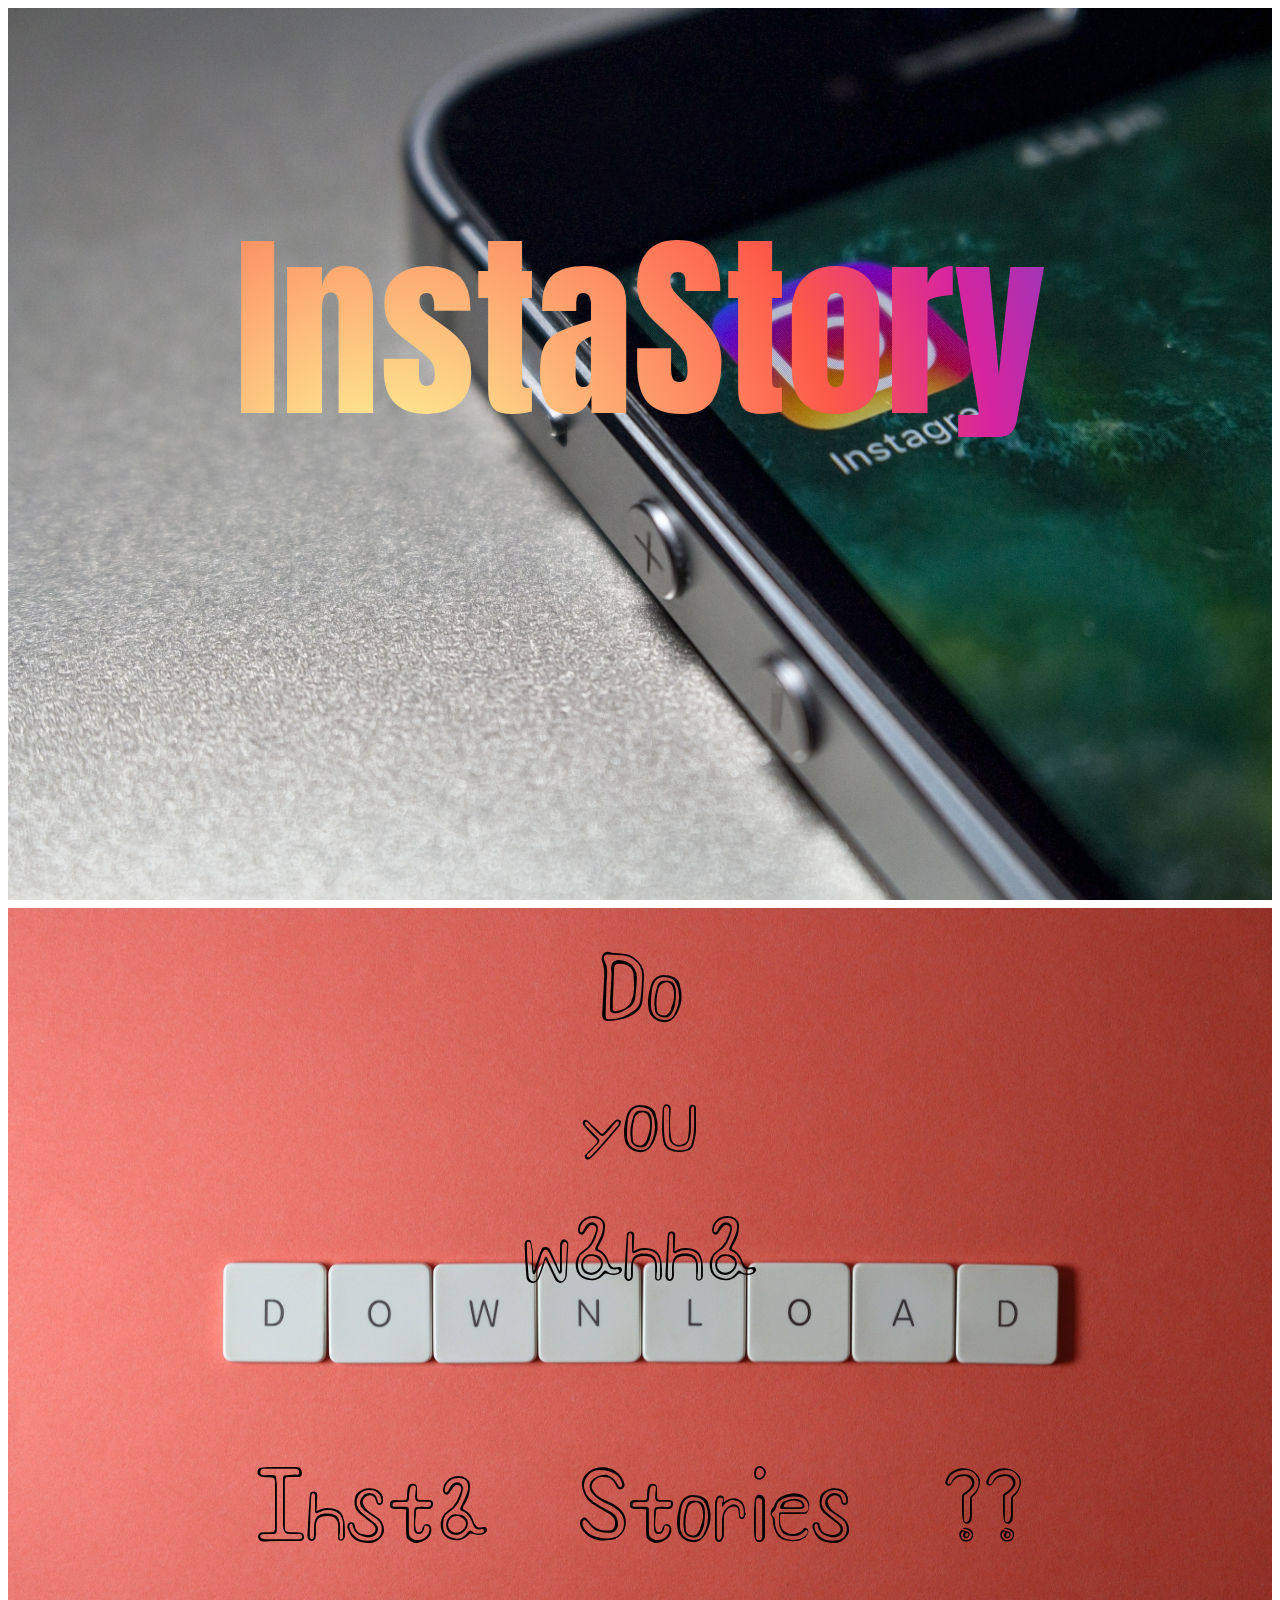
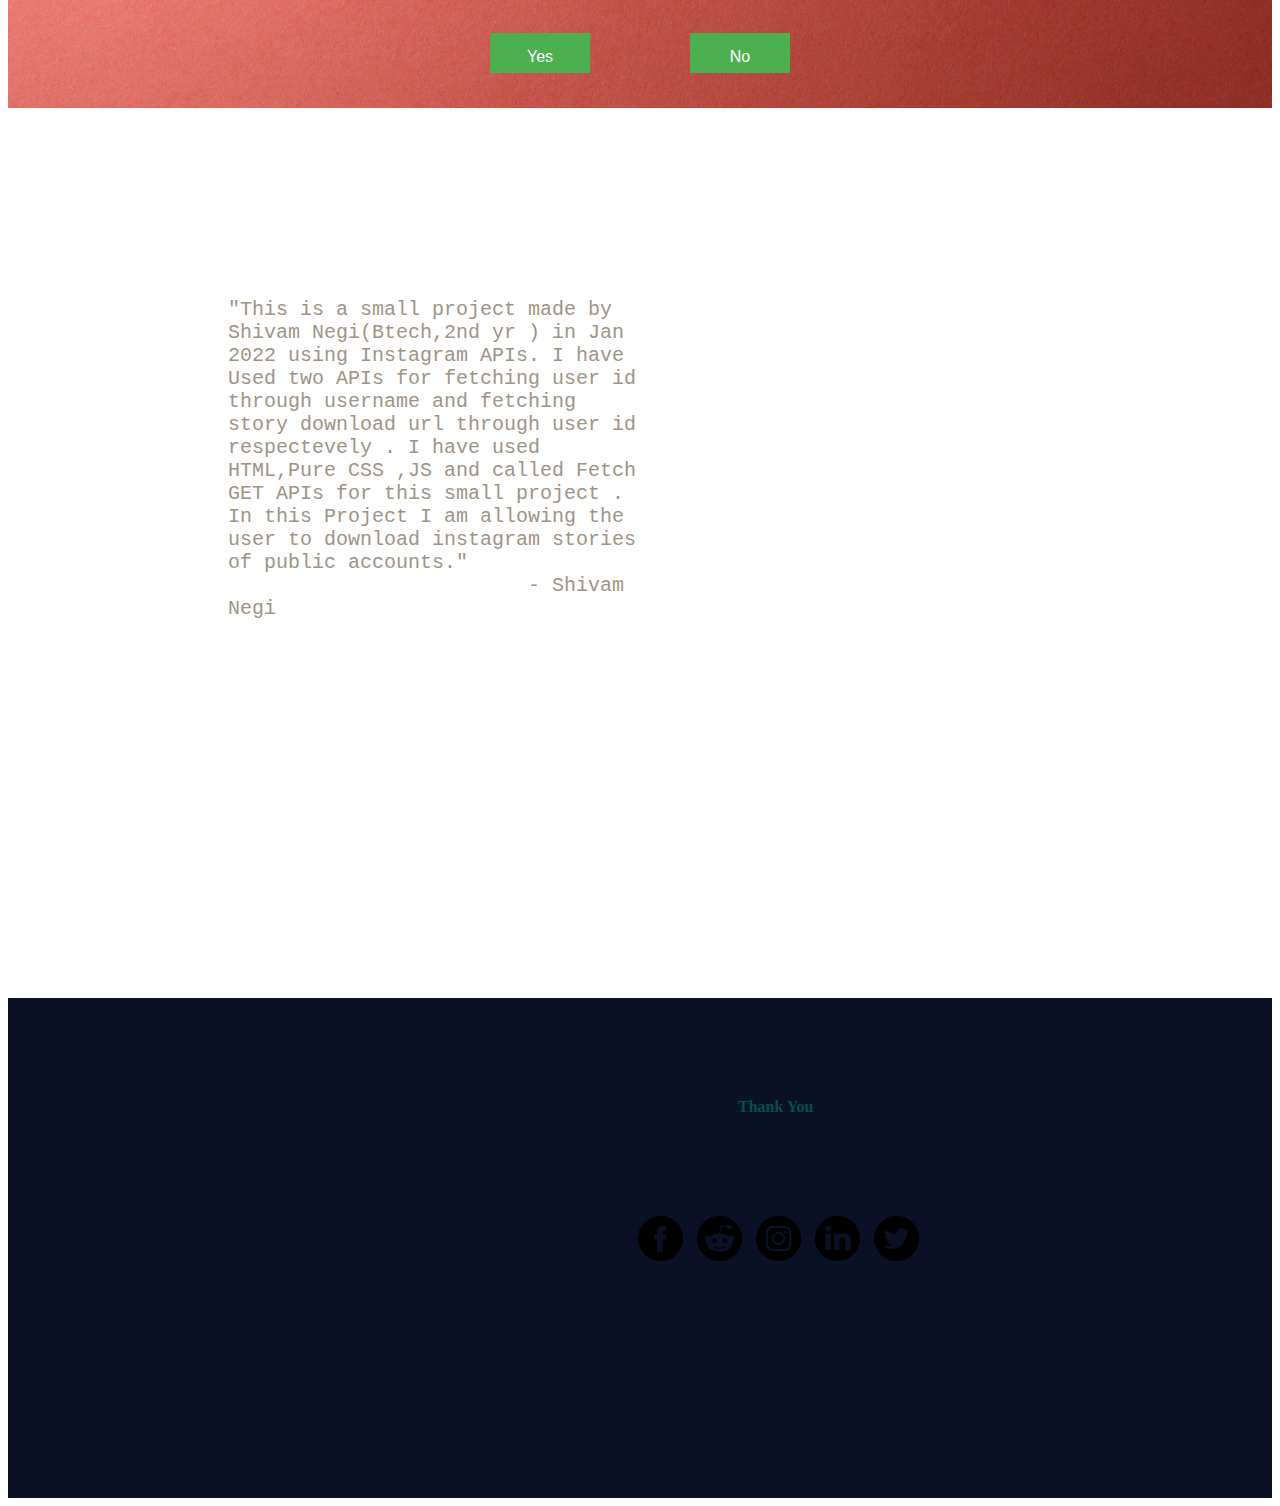
<file: index.html>
<!DOCTYPE html>
<html lang="en">
  <head>
    <script src="script.js"></script>
    <!-- <link rel="preconnect" href="https://fonts.googleapis.com" />
    <link rel="preconnect" href="https://fonts.gstatic.com" crossorigin />
    <link rel="preconnect" href="https://fonts.googleapis.com" />
    <link rel="preconnect" href="https://fonts.gstatic.com" crossorigin /> -->
    <link
      href="https://fonts.googleapis.com/css2?family=Anton&family=Comforter+Brush&family=Cookie&family=Shizuru&display=swap"
      rel="stylesheet"
    />
    <link
      href="https://cdn.jsdelivr.net/npm/bootstrap@5.1.3/dist/css/bootstrap.min.css"
      rel="stylesheet"
      integrity="sha384-1BmE4kWBq78iYhFldvKuhfTAU6auU8tT94WrHftjDbrCEXSU1oBoqyl2QvZ6jIW3"
      crossorigin="anonymous"
    />
    <link rel="icon" href="images/icon.png" type="image/icon type" />
    <link rel="stylesheet" href="style.css" />
    <script
      src="https://cdn.jsdelivr.net/npm/bootstrap@5.1.3/dist/js/bootstrap.bundle.min.js"
      integrity="sha384-ka7Sk0Gln4gmtz2MlQnikT1wXgYsOg+OMhuP+IlRH9sENBO0LRn5q+8nbTov4+1p"
      crossorigin="anonymous"
    ></script>
    <meta charset="UTF-8" />
    <meta http-equiv="X-UA-Compatible" content="IE=edge" />
    <meta name="viewport" content="width=device-width, initial-scale=1.0" />
    <title>Insta-story</title>
  </head>

  <!-- BODY STARTS FROM HERE -->

  <body>
    <div class="header"><div class="heading">InstaStory</div></div>

    <div class="section">
      <div class="cnt">
        Do <br />you <br />
        wanna <br /><br />Insta Stories ??<br />
        <div class="btn-group" role="group" aria-label="Basic example">
          <a href="getUser.html"target="_blank" style="text-decoration: none; color: white">
            <button
              type="button"
              class="btn btn-primary"
              style="margin-top: -50px"
            >
              Yes
            </button></a
          >
          <a href="#" target="_blank" style="text-decoration: none; color: white">
            <button
              type="button"
              class="btn btn-primary"
              style="margin-left: 10px; margin-top: -50px"
            >
              No
            </button></a
          >
        </div>
      </div>
    </div>

    <div class="about">
      <div id="card2">
        <blockquote>
          "This is a small project made by Shivam Negi(Btech,2nd yr ) in Jan
          2022 using Instagram APIs. I have Used two APIs for fetching user id
          through username and fetching story download url through user id
          respectevely . I have used HTML,Pure CSS ,JS and called Fetch GET APIs
          for this small project . In this Project I am allowing the user to
          download instagram stories of public accounts."
          <br />&nbsp;&nbsp;&nbsp;&nbsp;&nbsp;&nbsp;&nbsp;&nbsp;&nbsp;&nbsp;&nbsp;&nbsp;&nbsp;&nbsp;&nbsp;&nbsp;&nbsp;&nbsp;&nbsp;&nbsp;&nbsp;&nbsp;&nbsp;&nbsp;
          - Shivam Negi
        </blockquote>
      </div>
    </div>

    <div class="footer">
      <div id="footer-cnt">Thank You</div>

      <div class="footer-cnt2">
        <ul>
          <li>
            <img src="images/fb.png" alt="fb-png" />
          </li>
          <li>
            <img src="images/reddit.png" alt="reddit-png" />
          </li>
          <li>
            <img src="images/ig.png" alt="instagram-png" />
          </li>
          <li>
            <img src="images/li.png" alt="linkedin-png" />
          </li>
          <li>
            <img src="images/tt.png" alt="twitter-png" />
          </li>
        </ul>
      </div>
    </div>
  </body>
</html>
</file>
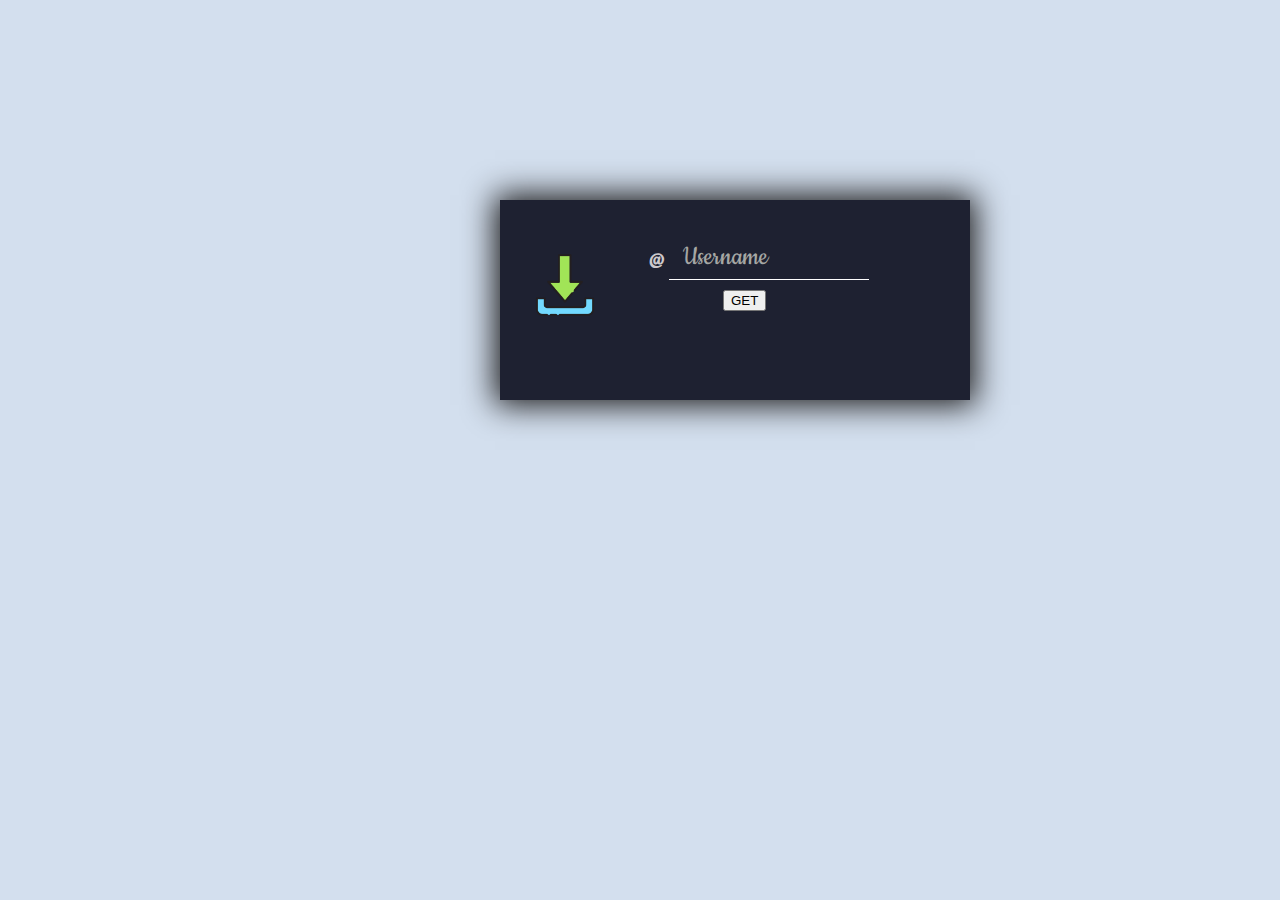
<file: getUser.html>
<!DOCTYPE html>
<html lang="en">
  <head><script src="script.js"></script>
    <script
      src="https://cdn.jsdelivr.net/npm/bootstrap@5.1.3/dist/js/bootstrap.bundle.min.js"
      integrity="sha384-ka7Sk0Gln4gmtz2MlQnikT1wXgYsOg+OMhuP+IlRH9sENBO0LRn5q+8nbTov4+1p"
      crossorigin="anonymous"
    ></script>
    <link rel="icon" href="images/icon.png" type="image/icon type" />
    <link
      href="https://fonts.googleapis.com/css2?family=Anton&family=Comforter+Brush&family=Cookie&family=Shizuru&display=swap"
      rel="stylesheet"
    />
    <link
      href="https://cdn.jsdelivr.net/npm/bootstrap@5.1.3/dist/css/bootstrap.min.css"
      rel="stylesheet"
      integrity="sha384-1BmE4kWBq78iYhFldvKuhfTAU6auU8tT94WrHftjDbrCEXSU1oBoqyl2QvZ6jIW3"
      crossorigin="anonymous"
    />
    <meta charset="UTF-8" />
    <meta http-equiv="X-UA-Compatible" content="IE=edge" />
    <meta name="viewport" content="width=device-width, initial-scale=1.0" />
    <link rel="stylesheet" href="style2.css" />
    <title>Get Story</title>
  </head>
  <body>
    <!-- CARD  -->

    <div id="card">
      <div class="icon"><img src="images/dl_icon.png" alt="icon" /></div>

      <div id="input-field">
        @
        <input
          style="font-size: 40px"
          type="text"
          placeholder="&nbsp;&nbsp;Username"
          name="usr_name"
          id="usr_name_id"
          required
        />
      </div>

      <!-- GET BUTTON  -->

      <button class="btn btn-danger" style="margin-top: 10px" onclick="usr_i()">
        GET
      </button>

    </div>
    <div id="try"></div>
<div class="loading">
  <center>
    <div id="loader"></div>
    </center> 
  </div>
  </body>
</html>
</file>
<file: style.css>
* {
  box-sizing: border-box;
  list-style: none;
  text-decoration: none;
}

.header {
  height: 100vh;
  background: url(images/bg.jpg);
  background-repeat: no-repeat;
  background-size: cover;
  margin: 0px;
  background-attachment: fixed;
  background-position: center;
}
.about {
  margin-top: -10px;
  background: url(images/bg4.jpg);
  height: 100vh;
  background-repeat: no-repeat;
  background-size: cover;
  background-attachment: fixed;
  background-position: center;
}
#input-field input {
  font-family: "Cookie", cursive;
  font-size: 110px;
  color: whitesmoke;
  background-color: black;
  outline: 0;
  font-size: x-large;
  text-decoration-style: none;
  height: 50px;
  width: 200px;
  border: none;
  border-bottom: 1px solid white;
}

input::placeholder {
  font-size: 30px;
  color: rgb(165, 167, 164);
}

.heading {
  text-align: center;
  background: radial-gradient(
    circle at 30% 107%,
    #fdf497 0%,
    #fdf497 5%,
    #fd5949 45%,
    #d6249f 60%,
    #285aeb 90%
  );
  background-clip: text;
  -webkit-background-clip: text;
  -webkit-text-fill-color: transparent;
  padding-top: 170px;
  font-size: 200px;

  font-family: "Anton", sans-serif;
}

#input-field {
  color: rgba(252, 247, 247, 0.808);
  padding-top: 30px;
  text-align: center;
  font-size: 20px;
  font-weight: 600;
}
input:focus::placeholder {
  opacity: 0;
}

#card {
  position: absolute;
  transition: width 0.5s, box-shadow 1s;
  overflow: hidden;

  width: 0px;
  height: 200px;
  background: rgb(0, 0, 0);
  opacity: 1;
  border-radius: 0% 5px 5px 0%;
  margin-top: 500px;
  margin-left: 500px;
}

.section {
  margin-top: 0px;
  background: url("images/bg2.jpg");
  background-repeat: no-repeat;
  background-size: cover;
  height: 800px;
}

.cnt {
  text-align: center;
  font-size: 90px;
  font-family: "Shizuru", cursive;
}

#card2 {
  color: rgb(158, 148, 134);
  font-size: 20px;
  font-family: "Courier New", Courier, monospace;
  padding-top: 180px;
  margin-left: 180px;
  font-weight: 400;
  height: 200px;
  width: 500px;
}

.footer {
  height: 500px;
  background: url(images/bf3.jpg);
}

#footer-cnt {
  font-weight: 600;
  padding-top: 100px;
  padding-left: 730px;
  color: rgb(1, 80, 76);
}

button {
  height: 40px;
  width: 85px;
}

.footer-cnt2 {
  font-weight: 600;
  padding-top: 100px;
  padding-left: 700px;
  color: rgb(1, 80, 76);
}

.footer-cnt2 ul li {
  display: inline-block;
  color: white;
  text-align: center;
  text-decoration: none;
  padding-right: 10px;
}

.footer-cnt2 {
  margin-left: -70px;
}

.footer-cnt2 ul li img {
  height: 45px;
  width: 45px;
}

.footer-cnt2 ul {
  list-style-type: none;
  margin: 0;
  padding: 0;
  overflow: hidden;
}
button {
  background-color: #4caf50; /* Green */
  border: none;
  color: white;
  padding: 15px 32px;
  text-align: center;
  text-decoration: none;
  display: inline-block;
  font-size: 16px;
  margin-top: 50px;
  width: 100px;
}
button a {
  color: white;
}
</file>
<file: style2.css>
* {
  box-sizing: border-box;
  list-style: none;
  text-decoration: none;
}

body{

    background: #d3dfee;
    background-repeat: no-repeat;
  background-size: cover;
  margin: 0px;
  background-attachment: fixed;
  background-position: center;
}

 input {
    font-family: "Cookie", cursive;
    font-size: 110px;
    color: whitesmoke;
    background-color: inherit;
    outline: 0;
    font-size: x-large;
    text-decoration-style: none;
    height: 50px;
    width: 200px;
    border: none;
    border-bottom: 1px solid white;
  }
  
  input::placeholder {
    font-size: 30px;
    color: rgb(165, 167, 164);
  }

  #input-field {
    font-family: "Cookie", cursive;
    color: rgba(252, 247, 247, 0.808);
    padding-top: 30px;
    text-align: center;
    font-size: 20px;
    font-weight: 600;
    float: left;
    margin-left: 50px;
  }
  input:focus::placeholder {
    opacity: 0;
  }
  .icon img {
    margin-top: 50px;
float: left;
    height: 70px;
    margin-left: 30px;
  }

button.btn.btn-danger{

margin-left: 123px;
  }
  #card {
   
    box-shadow: 0px 0px 30px 5px #181717; 
    position: absolute;
    transition: width 0.5s, box-shadow 1s;
    overflow: hidden;
  
    width: 470px;
    height: 200px;
    background: #1e2131;
    margin-top: 200px;
    margin-left: 500px;
  }
  
  #try{
    z-index: 999;
    display: inline-block;
    width: auto;
    height:auto;

  }

  #try button{

    margin:40px 30px ;
  }

    .loading{
      
      margin-top: 500px;
    }

  #loader {
    margin: auto;
    opacity: 0;
    border:6px solid #f3f3f3;
    border-radius: 50%;
    border-top: 6px solid #3498db;
    width: 40px;
    height: 40px;
    -webkit-animation: spin 2s linear infinite; /* Safari */
    animation: spin 2s linear infinite;
  }
  @keyframes spin {
    0% { transform: rotate(0deg); }
    100% { transform: rotate(360deg); }
  }
</file>
